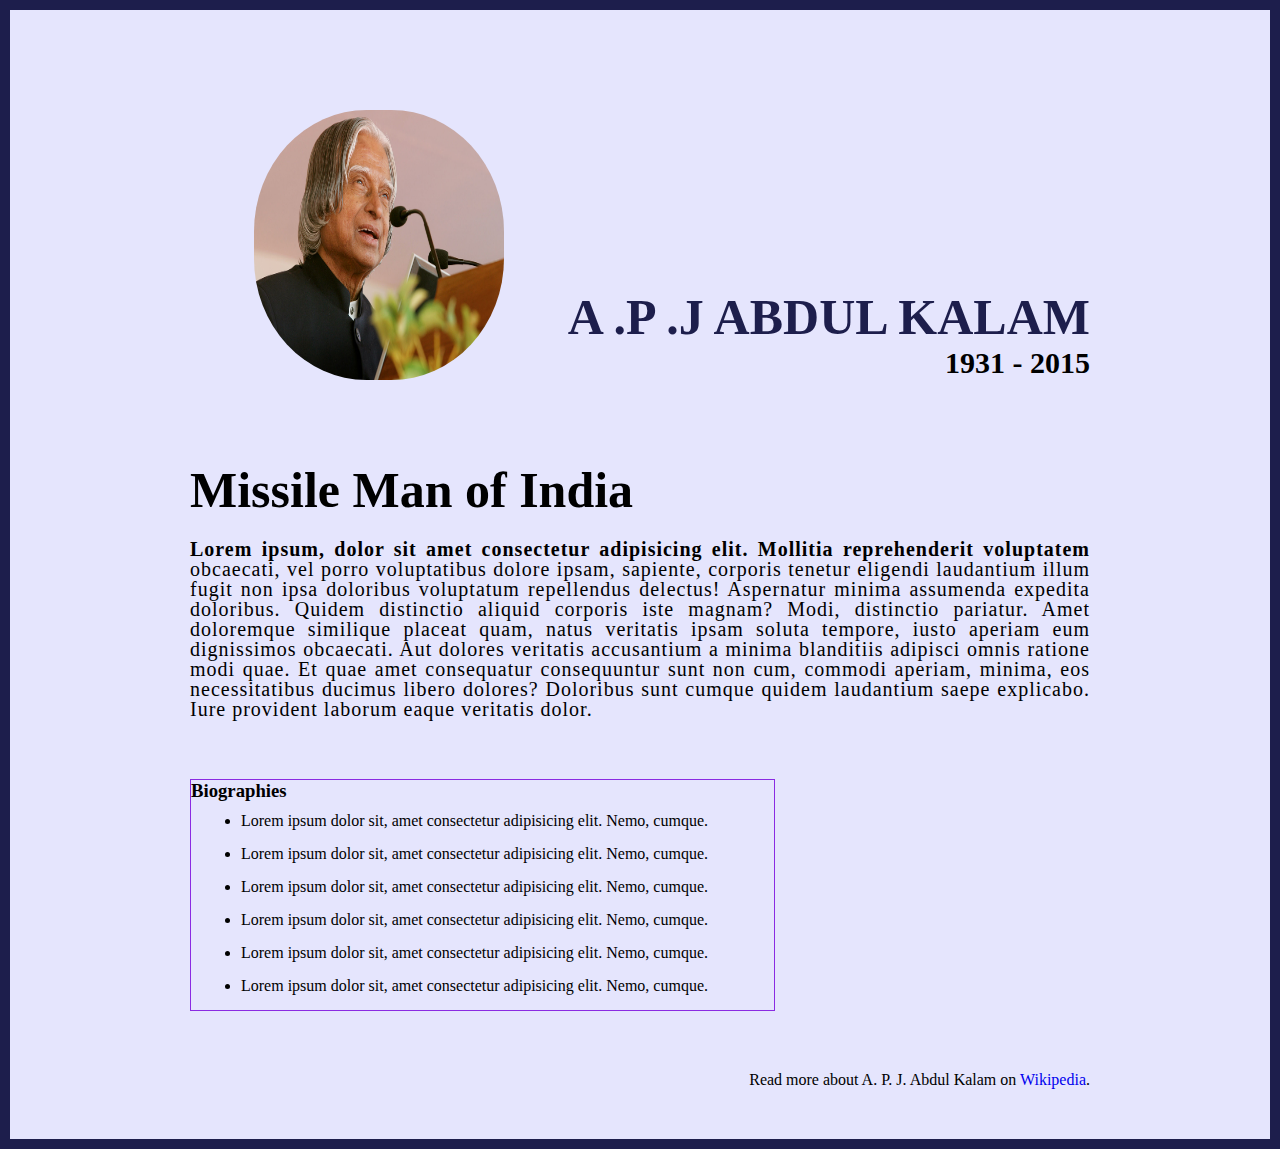
<file: apj kalam biography page/index.html>
<html lang="en">
<head>
    <meta charset="UTF-8">
    <meta http-equiv="X-UA-Compatible" content="IE=edge">
    <meta name="viewport" content="width=device-width, initial-scale=1.0">
    <link rel="stylesheet" href="style.css">
    <title>Document</title>
</head>
<body>
    <div class="container">
        <div class="content">
            <section class="top-section">
                <div class="image-container">
                    <img src="apj.jpg" alt="apj image logo">
                </div>
                <div>
                    <h1>A .P .J Abdul Kalam</h1>
                    <h4>1931 - 2015</h4>
                </div>
            </section>
            <section class="about-section">
                <h2>Missile Man of India</h2>
                <p><b>Lorem ipsum, dolor sit amet consectetur adipisicing elit. Mollitia reprehenderit voluptatem</b> obcaecati, vel porro voluptatibus dolore ipsam, sapiente, corporis tenetur eligendi laudantium illum fugit non ipsa doloribus voluptatum repellendus delectus! Aspernatur minima assumenda expedita doloribus. Quidem distinctio aliquid corporis iste magnam? Modi, distinctio pariatur. Amet doloremque similique placeat quam, natus veritatis ipsam soluta tempore, iusto aperiam eum dignissimos obcaecati. Aut dolores veritatis accusantium a minima blanditiis adipisci omnis ratione modi quae. Et quae amet consequatur consequuntur sunt non cum, commodi aperiam, minima, eos necessitatibus ducimus libero dolores? Doloribus sunt cumque quidem laudantium saepe explicabo. Iure provident laborum eaque veritatis dolor.</p>

            </section>
            <section class="biography-section">
                <h3>Biographies</h3>
                <ul>
                    <li>Lorem ipsum dolor sit, amet consectetur adipisicing elit. Nemo, cumque.</li>
                    <li>Lorem ipsum dolor sit, amet consectetur adipisicing elit. Nemo, cumque.</li>
                    <li>Lorem ipsum dolor sit, amet consectetur adipisicing elit. Nemo, cumque.</li>
                    <li>Lorem ipsum dolor sit, amet consectetur adipisicing elit. Nemo, cumque.</li>
                    <li>Lorem ipsum dolor sit, amet consectetur adipisicing elit. Nemo, cumque.</li>
                    <li>Lorem ipsum dolor sit, amet consectetur adipisicing elit. Nemo, cumque.</li>
                </ul>
            </section>
            <footer class="footer-section">
               <p>Read more about A. P. J. Abdul Kalam on <a href="https://en.wikipedia.org/wiki/A._P._J._Abdul_Kalam">Wikipedia</a>.</p> 
            </footer>
        </div>
    </div>
</body>
</html>
</file>
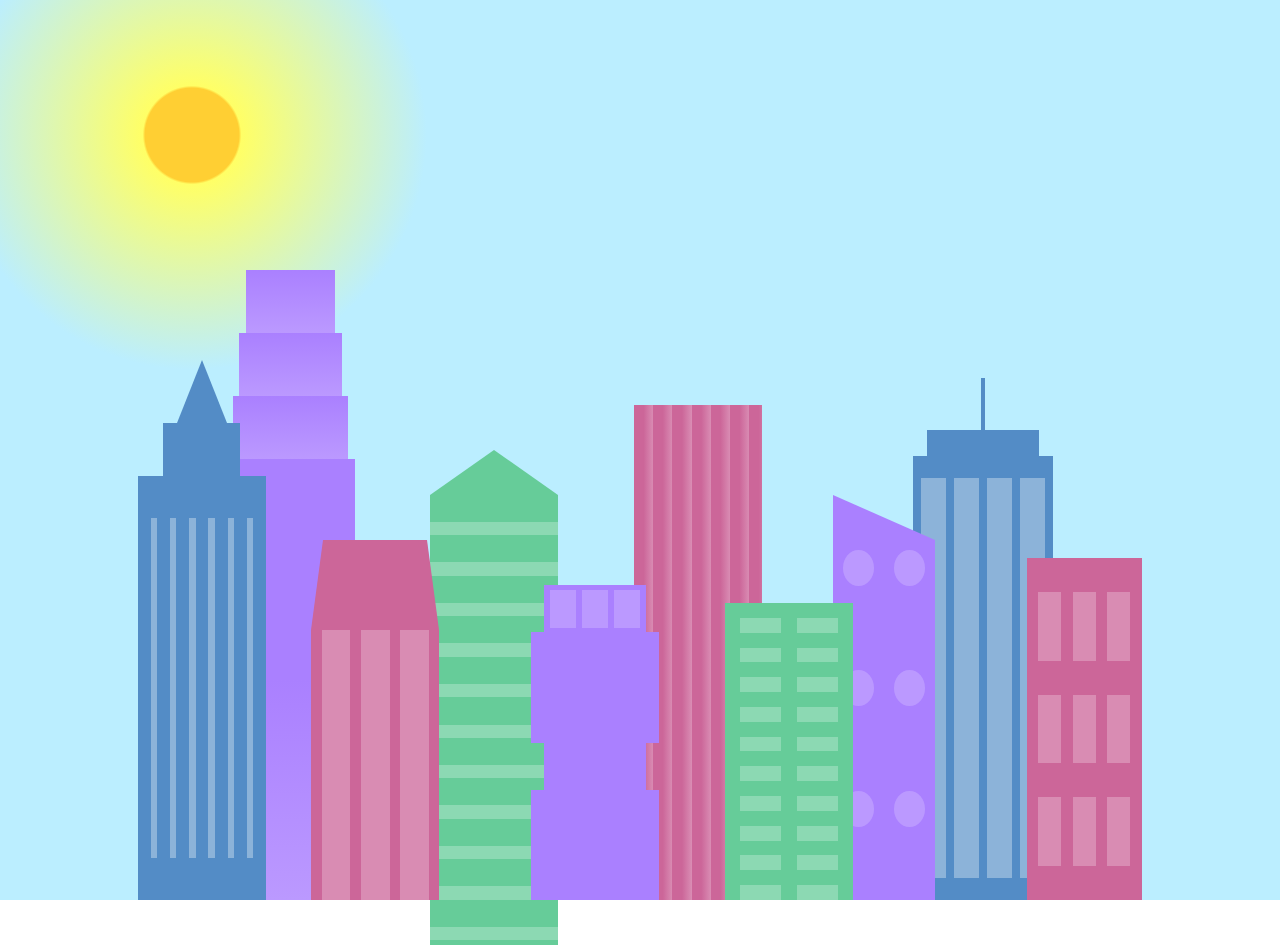
<file: css-building-project/index.html>
<!DOCTYPE html>
<html lang="en">    
  <head>
    <meta charset="UTF-8">
    <title>City Skyline</title>
    <link href="styles.css" rel="stylesheet" />   
  </head>

  <body>
    <div class="background-buildings sky">
      <div></div>
      <div></div>
      <div class="bb1 building-wrap">
        <div class="bb1a bb1-window"></div>
        <div class="bb1b bb1-window"></div>
        <div class="bb1c bb1-window"></div>
        <div class="bb1d"></div>
      </div>
      <div class="bb2">
        <div class="bb2a"></div>
        <div class="bb2b"></div>
      </div>
      <div class="bb3"></div>
      <div></div>
      <div class="bb4 building-wrap">
        <div class="bb4a"></div>
        <div class="bb4b"></div>
        <div class="bb4c window-wrap">
          <div class="bb4-window"></div>
          <div class="bb4-window"></div>
          <div class="bb4-window"></div>
          <div class="bb4-window"></div>
        </div>
      </div>
      <div></div>
      <div></div>
    </div>

    <div class="foreground-buildings">
      <div></div>
      <div></div>
      <div class="fb1 building-wrap">
        <div class="fb1a"></div>
        <div class="fb1b"></div>
        <div class="fb1c"></div>
      </div>
      <div class="fb2">
        <div class="fb2a"></div>
        <div class="fb2b window-wrap">
          <div class="fb2-window"></div>
          <div class="fb2-window"></div>
          <div class="fb2-window"></div>
        </div>
      </div>
      <div></div>
      <div class="fb3 building-wrap">
        <div class="fb3a window-wrap">
          <div class="fb3-window"></div>
          <div class="fb3-window"></div>
          <div class="fb3-window"></div>
        </div>
        <div class="fb3b"></div>
        <div class="fb3a"></div>
        <div class="fb3b"></div>
      </div>
      <div class="fb4">
        <div class="fb4a"></div>
        <div class="fb4b">
          <div class="fb4-window"></div>
          <div class="fb4-window"></div>
          <div class="fb4-window"></div>
          <div class="fb4-window"></div>
          <div class="fb4-window"></div>
          <div class="fb4-window"></div>
        </div>
      </div>
      <div class="fb5"></div>
      <div class="fb6"></div>
      <div></div>
      <div></div>
    </div>
  </body>
</html>
</file>
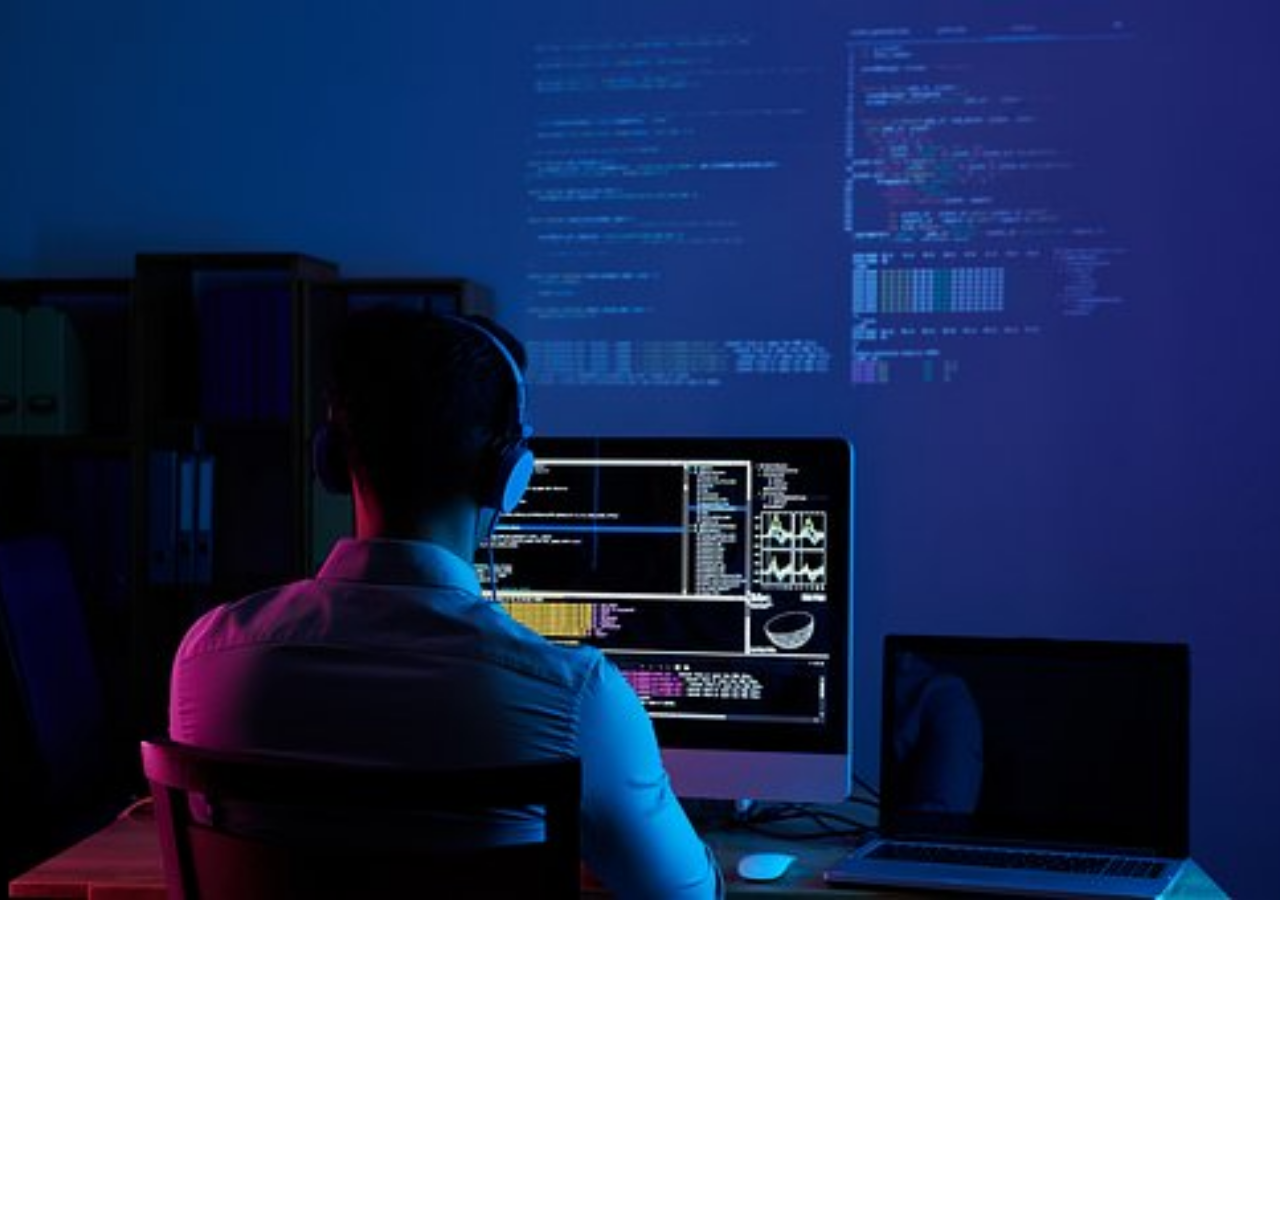
<file: developer website/index.html>
<html lang="en">
<head>
    <meta charset="UTF-8">
    <meta http-equiv="X-UA-Compatible" content="IE=edge">
    <meta name="viewport" content="width=device-width, initial-scale=1.0">
    <link rel="stylesheet" href="style.css">
    <title>Developer | Landing Page</title>
</head>
<body>
        <section class="hero-section">
            <div class="text-container">
                <h2><span class="lg-text">Hi</span>, I am John Doe</h2>
                <h1><span class="lg-text">FULL STACK DEVELOPER</span></h1>
            </div>
        </section>
</body>
</html>
</file>
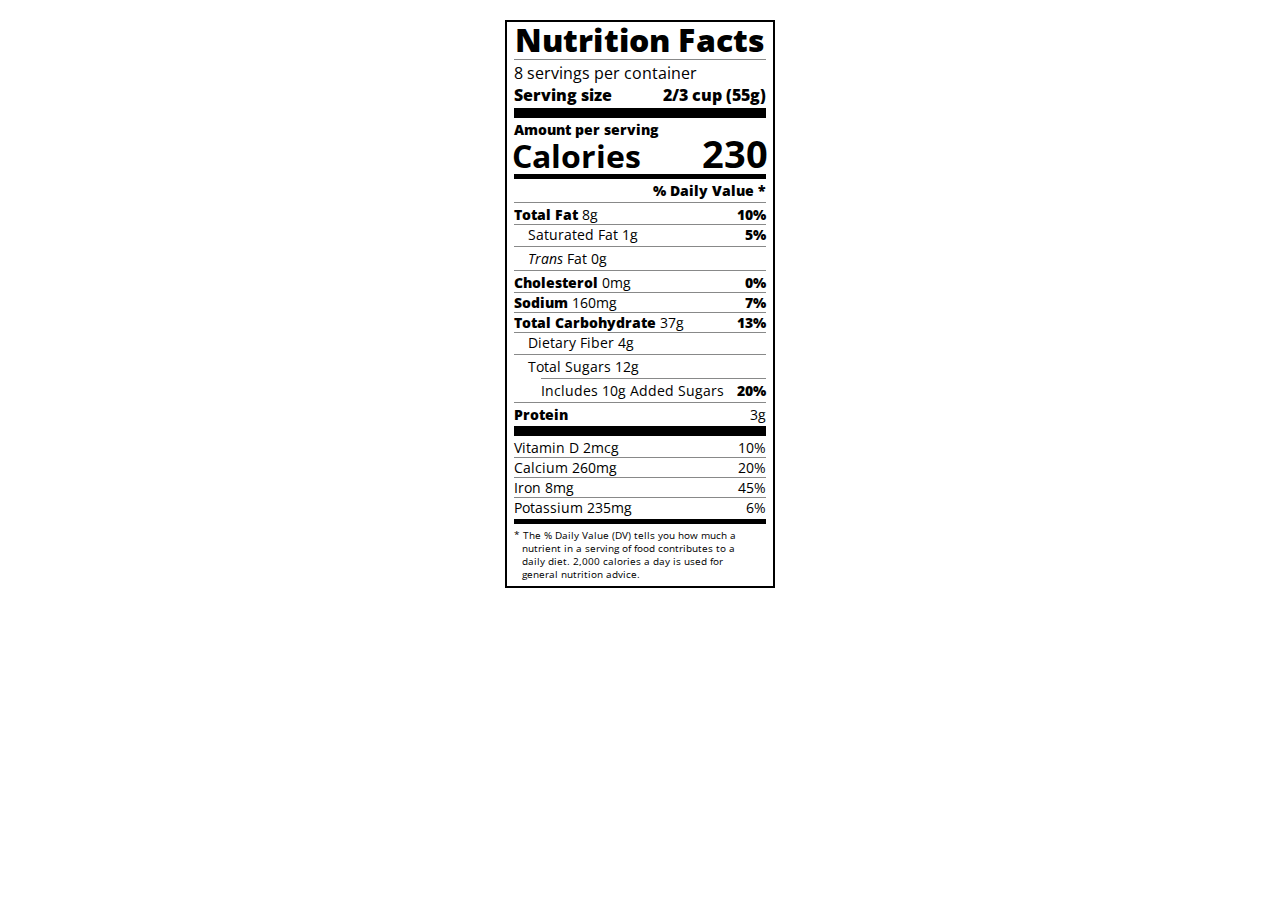
<file: nutrition-label/index.html>
<!DOCTYPE html>
<html lang="en">

<head>
  <meta charset="UTF-8">
  <title>Nutrition Label</title>
  <link href="https://fonts.googleapis.com/css?family=Open+Sans:400,700,800" rel="stylesheet">
  <link href="./style.css" rel="stylesheet">
</head>

<body>
  <div class="label">
    <header>
      <h1 class="bold">Nutrition Facts</h1>
      <div class="divider"></div>
      <p>8 servings per container</p>
      <p class="bold">Serving size <span>2/3 cup (55g)</span></p>
    </header>
    <div class="divider large"></div>
    <div class="calories-info">
      <div class="left-container">
        <h2 class="bold small-text">Amount per serving</h2>
        <p>Calories</p>
      </div>
      <span>230</span>
    </div>
    <div class="divider medium"></div>
    <div class="daily-value small-text">
      <p class="bold right no-divider">% Daily Value *</p>
      <div class="divider"></div>
      <p><span><span class="bold">Total Fat</span> 8g</span> <span class="bold">10%</span></p>
      <p class="indent no-divider">Saturated Fat 1g <span class="bold">5%</span></p>
      <div class="divider"></div>
      <p class="indent no-divider"><span><i>Trans</i> Fat 0g</span></p>
      <div class="divider"></div>
      <p><span><span class="bold">Cholesterol</span> 0mg</span> <span class="bold">0%</span></p>
      <p><span><span class="bold">Sodium</span> 160mg</span> <span class="bold">7%</span></p>
      <p><span><span class="bold">Total Carbohydrate</span> 37g</span> <span class="bold">13%</span></p>
      <p class="indent no-divider">Dietary Fiber 4g</p>
      <div class="divider"></div>
      <p class="indent no-divider">Total Sugars 12g</p>
      <div class="divider double-indent"></div>
      <p class="double-indent no-divider">Includes 10g Added Sugars <span class="bold">20%</span>
      <div class="divider"></div>
      <p class="no-divider"><span class="bold">Protein</span> 3g</p>
      <div class="divider large"></div>
      <p>Vitamin D 2mcg <span>10%</span></p>
      <p>Calcium 260mg <span>20%</span></p>
      <p>Iron 8mg <span>45%</span></p>
      <p class="no-divider">Potassium 235mg <span>6%</span></p>
    </div>
    <div class="divider medium"></div>
    <p class="note">* The % Daily Value (DV) tells you how much a nutrient in a serving of food contributes to a daily
      diet. 2,000 calories a day is used for general nutrition advice.</p>
  </div>
</body>
</html>
</file>
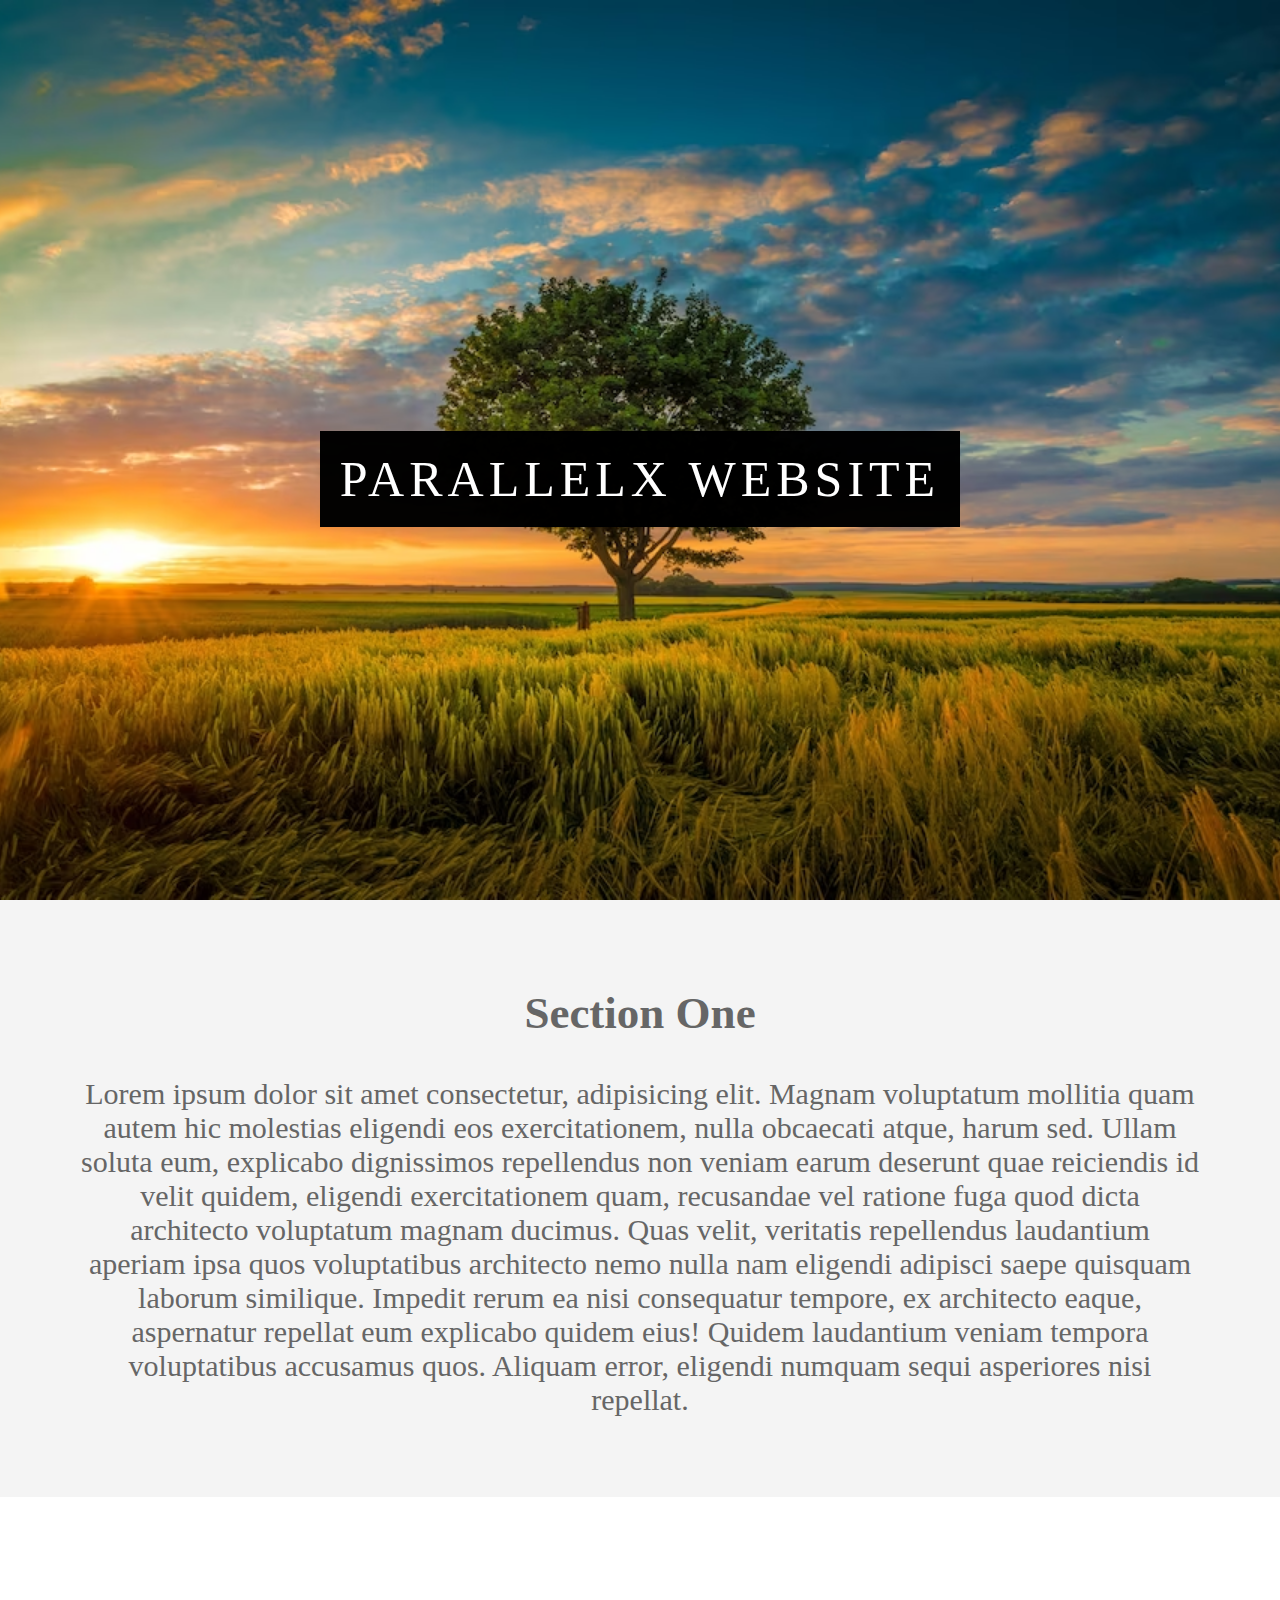
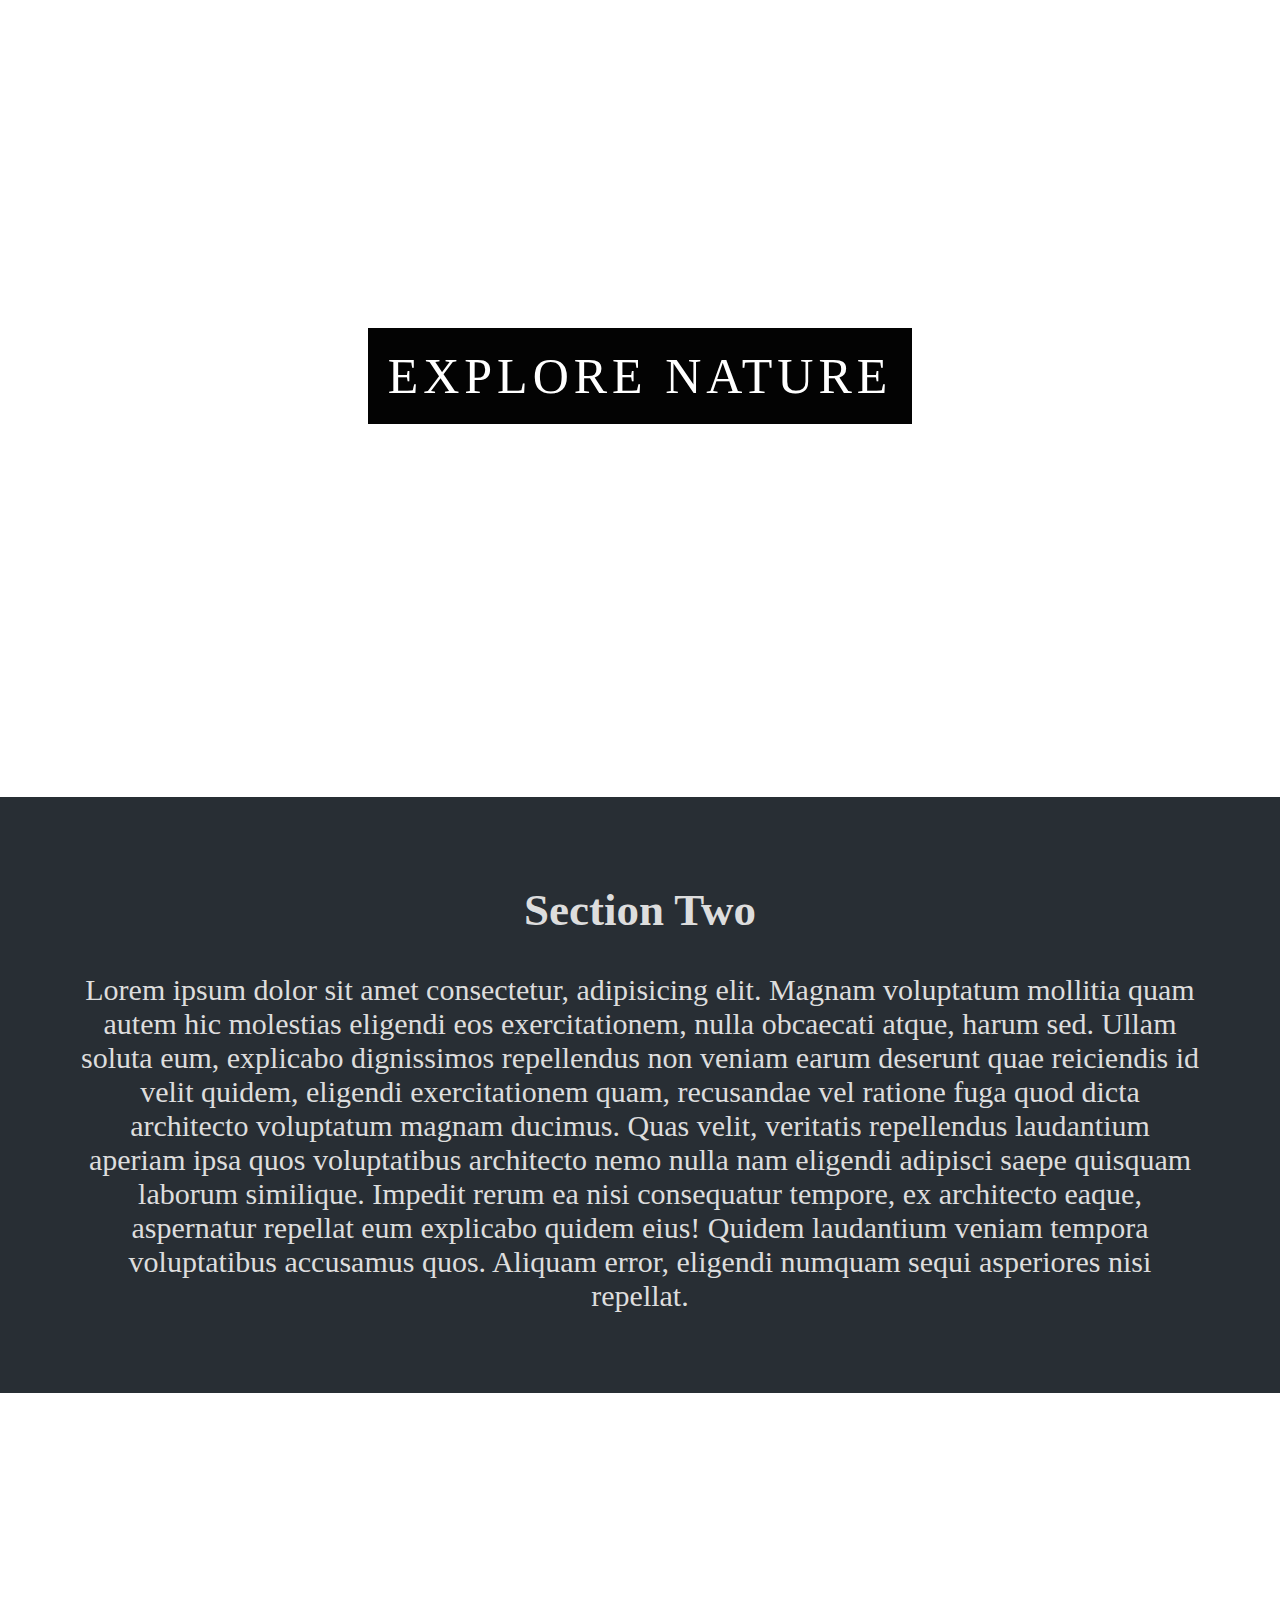
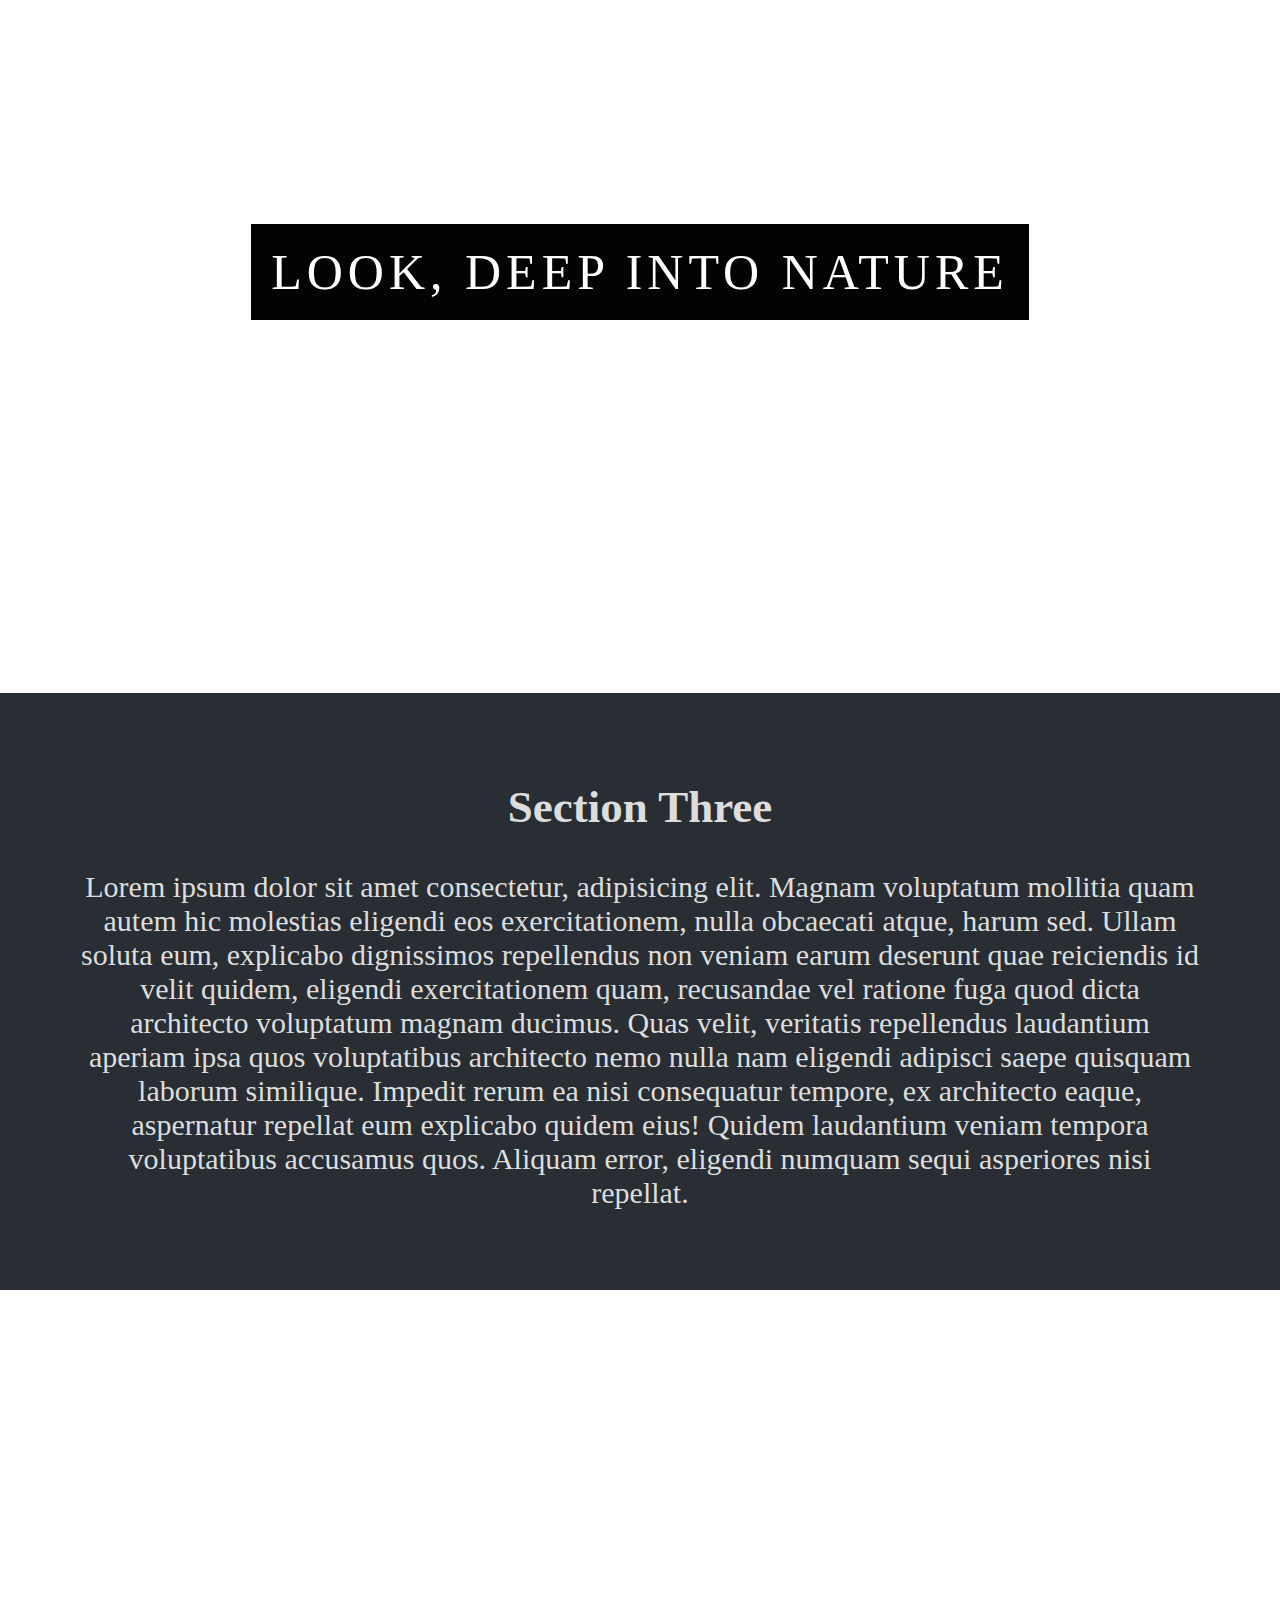
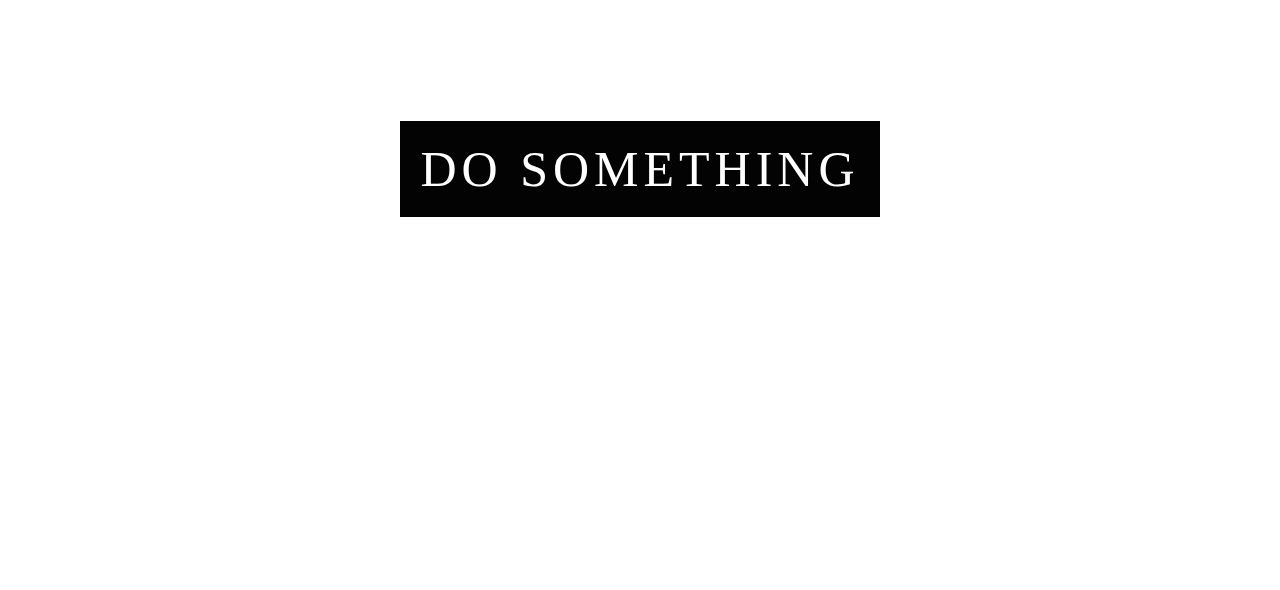
<file: parallelx website/index.html>
<html lang="en">
<head>
    <meta charset="UTF-8">
    <meta http-equiv="X-UA-Compatible" content="IE=edge">
    <meta name="viewport" content="width=device-width, initial-scale=1.0">
    <link rel="stylesheet" href="style.css">
    <title>Parallelx website</title>
</head>
<body>
    <div class="container">
        <section class="pimg1">
            <div class="p-text">
                <span class="bgtext">Parallelx Website</span>
            </div>
        </section>
        <section class="section-one section">
           <h2>Section One</h2>
           <p>Lorem ipsum dolor sit amet consectetur, adipisicing elit. Magnam voluptatum mollitia quam autem hic molestias eligendi eos exercitationem, nulla obcaecati atque, harum sed. Ullam soluta eum, explicabo dignissimos repellendus non veniam earum deserunt quae reiciendis id velit quidem, eligendi exercitationem quam, recusandae vel ratione fuga quod dicta architecto voluptatum magnam ducimus. Quas velit, veritatis repellendus laudantium aperiam ipsa quos voluptatibus architecto nemo nulla nam eligendi adipisci saepe quisquam laborum similique. Impedit rerum ea nisi consequatur tempore, ex architecto eaque, aspernatur repellat eum explicabo quidem eius! Quidem laudantium veniam tempora voluptatibus accusamus quos. Aliquam error, eligendi numquam sequi asperiores nisi repellat.</p>
        </section>
        <section class="pimg2">
            <div class="p-text">
                <span class="bgtext">Explore Nature</span>
            </div>
        </section>
        <section class="section-Two section-dark">
            <h2>Section Two</h2>
            <p>Lorem ipsum dolor sit amet consectetur, adipisicing elit. Magnam voluptatum mollitia quam autem hic molestias eligendi eos exercitationem, nulla obcaecati atque, harum sed. Ullam soluta eum, explicabo dignissimos repellendus non veniam earum deserunt quae reiciendis id velit quidem, eligendi exercitationem quam, recusandae vel ratione fuga quod dicta architecto voluptatum magnam ducimus. Quas velit, veritatis repellendus laudantium aperiam ipsa quos voluptatibus architecto nemo nulla nam eligendi adipisci saepe quisquam laborum similique. Impedit rerum ea nisi consequatur tempore, ex architecto eaque, aspernatur repellat eum explicabo quidem eius! Quidem laudantium veniam tempora voluptatibus accusamus quos. Aliquam error, eligendi numquam sequi asperiores nisi repellat.</p>
         </section>
        <section class="pimg3">
            <div class="p-text">
                <span class="bgtext">LOOK, DEEP INTO NATURE</span>
            </div>
        </section>
        <section class="section-three section-dark">
            <h2>Section Three</h2>
            <p>Lorem ipsum dolor sit amet consectetur, adipisicing elit. Magnam voluptatum mollitia quam autem hic molestias eligendi eos exercitationem, nulla obcaecati atque, harum sed. Ullam soluta eum, explicabo dignissimos repellendus non veniam earum deserunt quae reiciendis id velit quidem, eligendi exercitationem quam, recusandae vel ratione fuga quod dicta architecto voluptatum magnam ducimus. Quas velit, veritatis repellendus laudantium aperiam ipsa quos voluptatibus architecto nemo nulla nam eligendi adipisci saepe quisquam laborum similique. Impedit rerum ea nisi consequatur tempore, ex architecto eaque, aspernatur repellat eum explicabo quidem eius! Quidem laudantium veniam tempora voluptatibus accusamus quos. Aliquam error, eligendi numquam sequi asperiores nisi repellat.</p>
         </section>
         <section class="pimg4">
            <div class="p-text">
                <span class="bgtext">DO SOMETHING </span>
            </div>
        </section>
    </div>
</body>
</html>
</file>
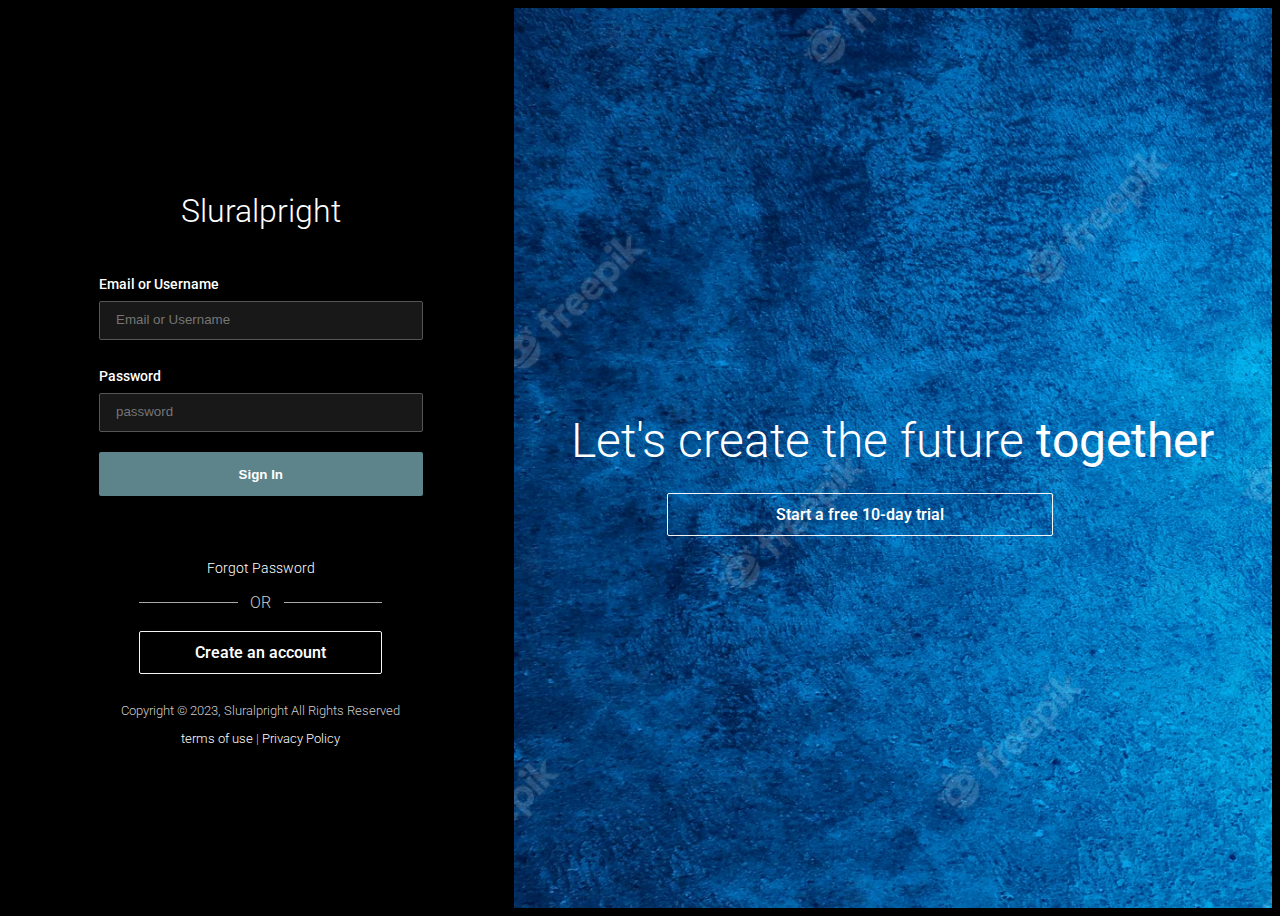
<file: pluralsight login page/index.html>
<html lang="en">
<head>
    <meta charset="UTF-8">
    <meta http-equiv="X-UA-Compatible" content="IE=edge">
    <meta name="viewport" content="width=device-width, initial-scale=1.0">
    <link rel="stylesheet" href="style.css">
    <link rel="stylesheet" href="https://cdnjs.cloudflare.com/ajax/libs/font-awesome/6.4.0/css/all.min.css" integrity="sha512-iecdLmaskl7CVkqkXNQ/ZH/XLlvWZOJyj7Yy7tcenmpD1ypASozpmT/E0iPtmFIB46ZmdtAc9eNBvH0H/ZpiBw==" crossorigin="anonymous" referrerpolicy="no-referrer" />
</head>
<body>
    <div class="wrapper">
        <div class="left">
         <div class="signin">
            <div class="logo">
                <h1><i class="fa-sharp fa-regular fa-circle-play fa-flip fa-lg"></i>Sluralpright</h1>
            </div>
            <!-- <span><h1>Sluralpright</h1></span> -->
            <form>
                <div>
                    <label>Email or Username</label>
                    <input type="email" class="text-input" placeholder="Email or Username" name="email">
                </div>
                <div>
                    <label>Password</label>
                    <input type="password" class="text-input" placeholder="password" name="password">
                </div>
                <button type="submit" class="primary-btn">Sign In</button>
            </form>
            <div class="links">
                <a href="#">Forgot Password</a>
            </div>
            <div class="or">
                <hr class="bar">
                <span>OR</span>
                <hr class="bar">
            </div>
            <a href="" class="secondary-btn">Create an account</a>
         </div>   
         <footer id="main-footer">
            <p>Copyright &copy; 2023, Sluralpright All Rights Reserved</p>
            <a href="#">terms of use</a> | <a href="#">Privacy Policy</a> 
         </footer>
        </div>
        <div class="right">
            <div class="showcase">
                <div class="showcase-content">
                    <h1 class="showcase-text">Let's create the future
                        <strong>together</strong>
                    </h1>
                    <a href="#" class="secondary-btn">Start a free 10-day trial</a>
                </div>
            </div>
        </div>
    </div>
</body>
</html>
</file>
<file: apj kalam biography page/style.css>
*{
    margin:0;
    padding:0;
    box-sizing:border-box;
}
.container{
    background-color:#e5e5fd;
    min-height:100vh;
    border:10px solid #1d1e4c;
   
}
.content{
    max-width:900px;
    margin:0 auto;
    
    
}
.top-section{
    display:flex;
    justify-content:space-between;
    margin-top: 100px;
    align-items:flex-end;
}
.top-section h1{
    font-size: 50px;
    font-weight: bold;
    color:#1d1e4c;
    text-transform: uppercase;
}
.top-section h4{
    text-align: end;
    font-size: 30px;
}
.image-container{
    border-radius: 45%;
    overflow: hidden;
}
.image-container,img{
    width:250px;
    height:270px;
    margin:0 auto;
}
.about-section{
    margin-top:9vh;
}
.about-section h2{
    font-size: 50px;
    font-weight: 400px;
    margin-bottom: 20px;
}
.about-section p{
    font-size: 20px;
    line-height:20px;
    letter-spacing: 1px;
    text-align: justify;
}

.biography-section{
    margin:60px 0;
    border:0.7px solid blueviolet;
    width:65%;
}
.biography-section h3{
    margin-bottom:10px;
}
.biography-section ul{
    margin-left:50px;
}
.biography-section li{
    margin-bottom: 15px;
}
.footer-section{
    margin:50px 0;
}
.footer-section p{
    text-align: end;
}
.footer-section p a{
    text-decoration: none;
}
</file>
<file: css-building-project/styles.css>
:root {
    --building-color1: #aa80ff;
    --building-color2: #66cc99;
    --building-color3: #cc6699;
    --building-color4: #538cc6;
    --window-color1: #bb99ff;
    --window-color2: #8cd9b3;
    --window-color3: #d98cb3;
    --window-color4: #8cb3d9;
  }
  
  * {
    box-sizing: border-box;
  }
  
  body {
    height: 100vh;
    margin: 0;
    overflow: hidden;
  }
  
  .background-buildings, .foreground-buildings {
    width: 100%;
    height: 100%;
    display: flex;
    align-items: flex-end;
    justify-content: space-evenly;
    position: absolute;
    top: 0;
  }
  
  .building-wrap {
    display: flex;
    flex-direction: column;
    align-items: center;
  }
  
  .window-wrap {
    display: flex;
    align-items: center;
    justify-content: space-evenly;
  }
  
  .sky {
    background: radial-gradient(
        closest-corner circle at 15% 15%,
        #ffcf33,
        #ffcf33 20%,
        #ffff66 21%,
        #bbeeff 100%
      );
  }
  
  /* BACKGROUND BUILDINGS - "bb" stands for "background building" */
  .bb1 {
    width: 10%;
    height: 70%;
  }
  
  .bb1a {
    width: 70%;
  }
    
  .bb1b {
    width: 80%;
  }
    
  .bb1c {
    width: 90%;
  }
  
  .bb1d {
    width: 100%;
    height: 70%;
    background: linear-gradient(
        var(--building-color1) 50%,
        var(--window-color1)
      );
  }
  
  .bb1-window {
    height: 10%;
    background: linear-gradient(
        var(--building-color1),
        var(--window-color1)
      );
  }
  
  .bb2 {
    width: 10%;
    height: 50%;
  }
  
  .bb2a {
    border-bottom: 5vh solid var(--building-color2);
    border-left: 5vw solid transparent;
    border-right: 5vw solid transparent;
  }
  
  .bb2b {
    width: 100%;
    height: 100%;
    background: repeating-linear-gradient(
        var(--building-color2),
        var(--building-color2) 6%,
        var(--window-color2) 6%,
        var(--window-color2) 9%
      );
  }
  
  .bb3 {
    width: 10%;
    height: 55%;
    background: repeating-linear-gradient(
        90deg,
        var(--building-color3),
        var(--building-color3),
        var(--window-color3) 15%
      );
  }
  
  .bb4 {
    width: 11%;
    height: 58%;
  }
  
  .bb4a {
    width: 3%;
    height: 10%;
    background-color: var(--building-color4);
  }
  
  .bb4b {
    width: 80%;
    height: 5%;
    background-color: var(--building-color4);
  }
    
  .bb4c {
    width: 100%;
    height: 85%;
    background-color: var(--building-color4);
  }
  
  .bb4-window {
    width: 18%;
    height: 90%;
    background-color: var(--window-color4);
  }
  
  /* FOREGROUND BUILDINGS - "fb" stands for "foreground building" */
  .fb1 {
    width: 10%;
    height: 60%;
  }
  
  .fb1a {
    border-bottom: 7vh solid var(--building-color4);
    border-left: 2vw solid transparent;
    border-right: 2vw solid transparent;
  }
  
  .fb1b {
    width: 60%;
    height: 10%;
    background-color: var(--building-color4);
  }
    
  .fb1c {
    width: 100%;
    height: 80%;
    background: repeating-linear-gradient(
        90deg,
        var(--building-color4),
        var(--building-color4) 10%,
        transparent 10%,
        transparent 15%
      ),
      repeating-linear-gradient(
        var(--building-color4),
        var(--building-color4) 10%,
        var(--window-color4) 10%,
        var(--window-color4) 90%
      );
  }
  
  .fb2 {
    width: 10%;
    height: 40%;
  }
  
  .fb2a {
    width: 100%;
    border-bottom: 10vh solid var(--building-color3);
    border-left: 1vw solid transparent;
    border-right: 1vw solid transparent;
  }
  
  .fb2b {
    width: 100%;
    height: 75%;
    background-color: var(--building-color3);
  }
  
  .fb2-window {
    width: 22%;
    height: 100%;
    background-color: var(--window-color3);
  }
  
  .fb3 {
    width: 10%;
    height: 35%;
  }
    
  .fb3a {
    width: 80%;
    height: 15%;
    background-color: var(--building-color1);
  }
    
  .fb3b {
    width: 100%;
    height: 35%;
    background-color: var(--building-color1);
  }
  
  .fb3-window {
    width: 25%;
    height: 80%;
    background-color: var(--window-color1);
  }
  
  .fb4 {
    width: 8%;
    height: 45%;
    position: relative;
    left: 10%;
  }
  
  .fb4a {
    border-top: 5vh solid transparent;
    border-left: 8vw solid var(--building-color1);
  }
  
  .fb4b {
    width: 100%;
    height: 89%;
    background-color: var(--building-color1);
    display: flex;
    flex-wrap: wrap;
  }
  
  .fb4-window {
    width: 30%;
    height: 10%;
    border-radius: 50%;
    background-color: var(--window-color1);
    margin: 10%;
  }
  
  .fb5 {
    width: 10%;
    height: 33%;
    position: relative;
    right: 10%;
    background: repeating-linear-gradient(
        var(--building-color2),
        var(--building-color2) 5%,
        transparent 5%,
        transparent 10%
      ),
      repeating-linear-gradient(
        90deg,
        var(--building-color2),
        var(--building-color2) 12%,
        var(--window-color2) 12%,
        var(--window-color2) 44%
      );
  }
  
  .fb6 {
    width: 9%;
    height: 38%;
    background: repeating-linear-gradient(
        90deg,
        var(--building-color3),
        var(--building-color3) 10%,
        transparent 10%,
        transparent 30%
      ),
      repeating-linear-gradient(
        var(--building-color3),
        var(--building-color3) 10%,
        var(--window-color3) 10%,
        var(--window-color3) 30%
      );
  }
  
  @media (max-width: 1000px) {
    :root {
      --building-color1: #000;
      --building-color2: #000;
      --building-color3: #000;
      --building-color4: #000;
      --window-color1:#777;
      --window-color2:#777;
      --window-color3:#777;
      --window-color4:#777;
    }
    .sky {
      background: radial-gradient(
          closest-corner circle at 15% 15%,
          #ccc,
          #ccc 20%,
          #445 21%,
          #223 100%
        );
    }
  }
</file>
<file: developer website/style.css>
@import url('https://fonts.googleapis.com/css2?family=Roboto:ital,wght@0,100;0,300;0,400;0,500;0,700;0,900;1,100;1,300;1,400;1,500;1,700;1,900&display=swap');

*{
    margin:0;
    padding:0;
    box-sizing: border-box; /*padding krne par boxsize chnge ho jaati hai to ye property lahgane se iska size increase nahihoga*/
}

html,body{
    line-height:1.4; 
    font-weight: 300;
    font-family: 'Roboto', sans-serif;
}
.hero-section{
    background-image: url("image.jpg");
    background-repeat: no-repeat;
    background-size:cover;
    height:100vh;
    background-position: center;
}
.text-container{
    width:100%;
    color:white;
    margin:0 auto;
    padding-top:300px;
    padding-left:1450px;
    font-size: 30px;
}
.lg-text{
    font-size: 120px;
    font-weight: 400;
}
</file>
<file: nutrition-label/style.css>
* {
    box-sizing: border-box;
  }
  
  html {
    font-size: 16px;
  }
  
  body {
    font-family: 'Open Sans', sans-serif;
  }
  
  .label {
    border: 2px solid black;
    width: 270px;
    margin: 20px auto;
    padding: 0 7px;
  }
  
  header h1 {
    text-align: center;
    margin: -4px 0;
    letter-spacing: 0.15px
  }
  
  p {
    margin: 0;
    display: flex;
    justify-content: space-between;
  }
  
  .divider {
    border-bottom: 1px solid #888989;
    margin: 2px 0;
  }
  
  .bold {
    font-weight: 800;
  }
  
  .large {
    height: 10px;
  }
  
  .large, .medium {
    background-color: black;
    border: 0;
  }
  
  .medium {
    height: 5px;
  }
  
  .small-text {
    font-size: 0.85rem;
  }
  
  
  .calories-info {
    display: flex;
    justify-content: space-between;
    align-items: flex-end;
  }
  
  .calories-info h2 {
    margin: 0;
  }
  
  .left-container p {
    margin: -5px -2px;
    font-size: 2em;
    font-weight: 700;
  }
  
  .calories-info span {
    margin: -7px -2px;
    font-size: 2.4em;
    font-weight: 700;
  }
  
  .right {
    justify-content: flex-end;
  }
  
  .indent {
    margin-left: 1em;
  }
  
  .double-indent {
    margin-left: 2em;
  }
  
  .daily-value p:not(.no-divider) {
    border-bottom: 1px solid #888989;
  }
  .note {
    font-size: 0.6rem;
    margin: 5px 0;
    padding:0 8px;
    text-indent:-8px;
  }
</file>
<file: parallelx website/style.css>
html,body{
    height:100%;
    margin:0;
    font-size: 16px;
    font-family: "latto,san-serif";
    font-weight: 400;
    line-height: 1.8m;
    color:#666;
}
.pimg1{ 
    background-image: url("image1.avif");
}
.pimg2{ 
    background-image: url("image2.avif");
}
.pimg3{ 
    background-image: url("image3.jpg");
}
.pimg4{ 
    background-image: url("image4.avif");
}

.pimg1,.pimg2,.pimg3,.pimg4{
    background-attachment: fixed;
    background-repeat: no-repeat;
    position: relative;
    background-position: center;
    background-size: cover;
    height:100vh;
}
.p-text{
    position:absolute;
    top:50%;
    width:100%;
    text-align: center;
    color:black;
    font-size: 50px;
    letter-spacing:5px;
    text-transform: uppercase;
}
.bgtext{
    background: rgba(0, 0, 0, 0.989);
    color:white;
    padding:20px;
} 

.section-one ,.section-Two,.section-three{
    padding:50px 80px;
    text-align: center;
}
.section{
    background-color: #f4f4f4;
    color:#666;
    font-size: 30px;
}
.section-dark{
    background-color:#282e34;
    color:#ddd;
    font-size: 30px;
}
</file>
<file: pluralsight login page/style.css>
@import url('https://fonts.googleapis.com/css?family=Roboto:300');

*{
    box-sizing: border-box;
    padding:0px;
}
body{
    font-family: 'Roboto', sans-serif;
    font-weight: 300;
    background:black;
    color:white;
    overflow:hidden;
}
h1,h2,h3,h4,h5,h6{
    font-weight: 300;
}


.wrapper {
    display:flex;
    flex-direction: row;
}
.left{
    display:flex;
    flex-direction: column;
    flex:1;
    align-items: center;
    justify-content:center;
    height:100vh;
}
.right{
    display:flex;
    flex-direction: column;
    flex:1;
    align-items: center;
    justify-content:center;
    height:100vh;
}

.signin{
    display:flex;
    flex-direction: column;
    align-items:center;
    justify-content: center;
    width:80%;
    padding-bottom:1rem;
}

.signin >form{
    width:80%;
    padding-bottom:3rem;
}
.signin .logo{
    margin-bottom:2vh;
}

.signin .logo img{
    width:300px;
}
.signin label{
    font-size: 0.9rem;
    line-height:2rem;  /*apne me gap create kr lenge*/
    font-weight:500;
}
.signin .text-input{
    margin-bottom:1.3rem;
    width:100%;
    border-radius:2px;
    background:#181818;
    border:1px solid #555;
    color:#ccc;
    padding:0.5rem 1rem;
    line-height:1.3rem;
} 


.signin .links a{
    display:block;
    color:white;
    text-decoration:none;
    margin-bottom:1rem;
    text-align:center;
    font-size:0.9rem;
}
.signin .or{
    display:flex;
    flex-direction: row;
    margin-bottom:1.2rem;
    align-items:center;
}
.signin .or .bar{
    flex:auto;
    border:none;
    height:1px;
    background:#aaa;
}
.signin .or span{
    color:#ccc;
    padding: 0 0.8rem;
}
/*button*/
.signin .primary-btn {
    width:100%;
}

.signin .secondary-btn,.or,.links{
    width:60%;
}
.showcase {
    display:flex;
    justify-content:center;
    align-items:center;
    width:100%;
    background : url("image.avif") ;
    background-repeat: no-repeat;
    background-size:cover;
    height:100vh;
    text-align:center;
}
.showcase-text{
    font-size:3rem;
    color:#fff;
    margin-bottom:1.5rem;
}

.showcase a{
    text-decoration: none;
    color:white;
}
.showcase .secondary-btn{
    width:60%;
}
.showcase .showcase-content a{
    margin: 0rem 6rem;
    position:sticky;
}
/*foooter*/
#main-footer{
    color:#ccc;
    text-align:center;
    font-size: 0.8rem;
    max-width:80%;
}
#main-footer a{
    color:white;
    text-decoration:none;
}
.primary-btn{
    padding:0.7rem 1rem;
    height:2.7rem;
    display:block;
    border:0;
    border-radius:2px;
    font-weight:550;
    color:white;
    background-color: rgba(165, 233, 245, 0.564);
    text-decoration:none;
    cursor:pointer;
    text-align:center;
    transition:all 0.5s;
}

.primary-btn:hover{
    background:rgb(182, 173, 185)
}

.secondary-btn{
    padding:0.7rem 1rem;
    height:2.7rem;
    display:block;
    border:1px solid #f4f4f4;
    border-radius:2px;
    font-weight:550;
    color:white;
    background-color: none;
    text-decoration:none;
    cursor:pointer;
    text-align:center;
    transition:all 0.5s;
}
.secondary-btn:hover{
    background:rgb(182, 173, 185);
}

/*Media Queries */
@media(min-width:1200px){
    .left{
        flex:4;
    }
    .right{
        flex:6
    }
}

@media(max-width:768px){
    .right{
        display:none;
    }
}
</file>
